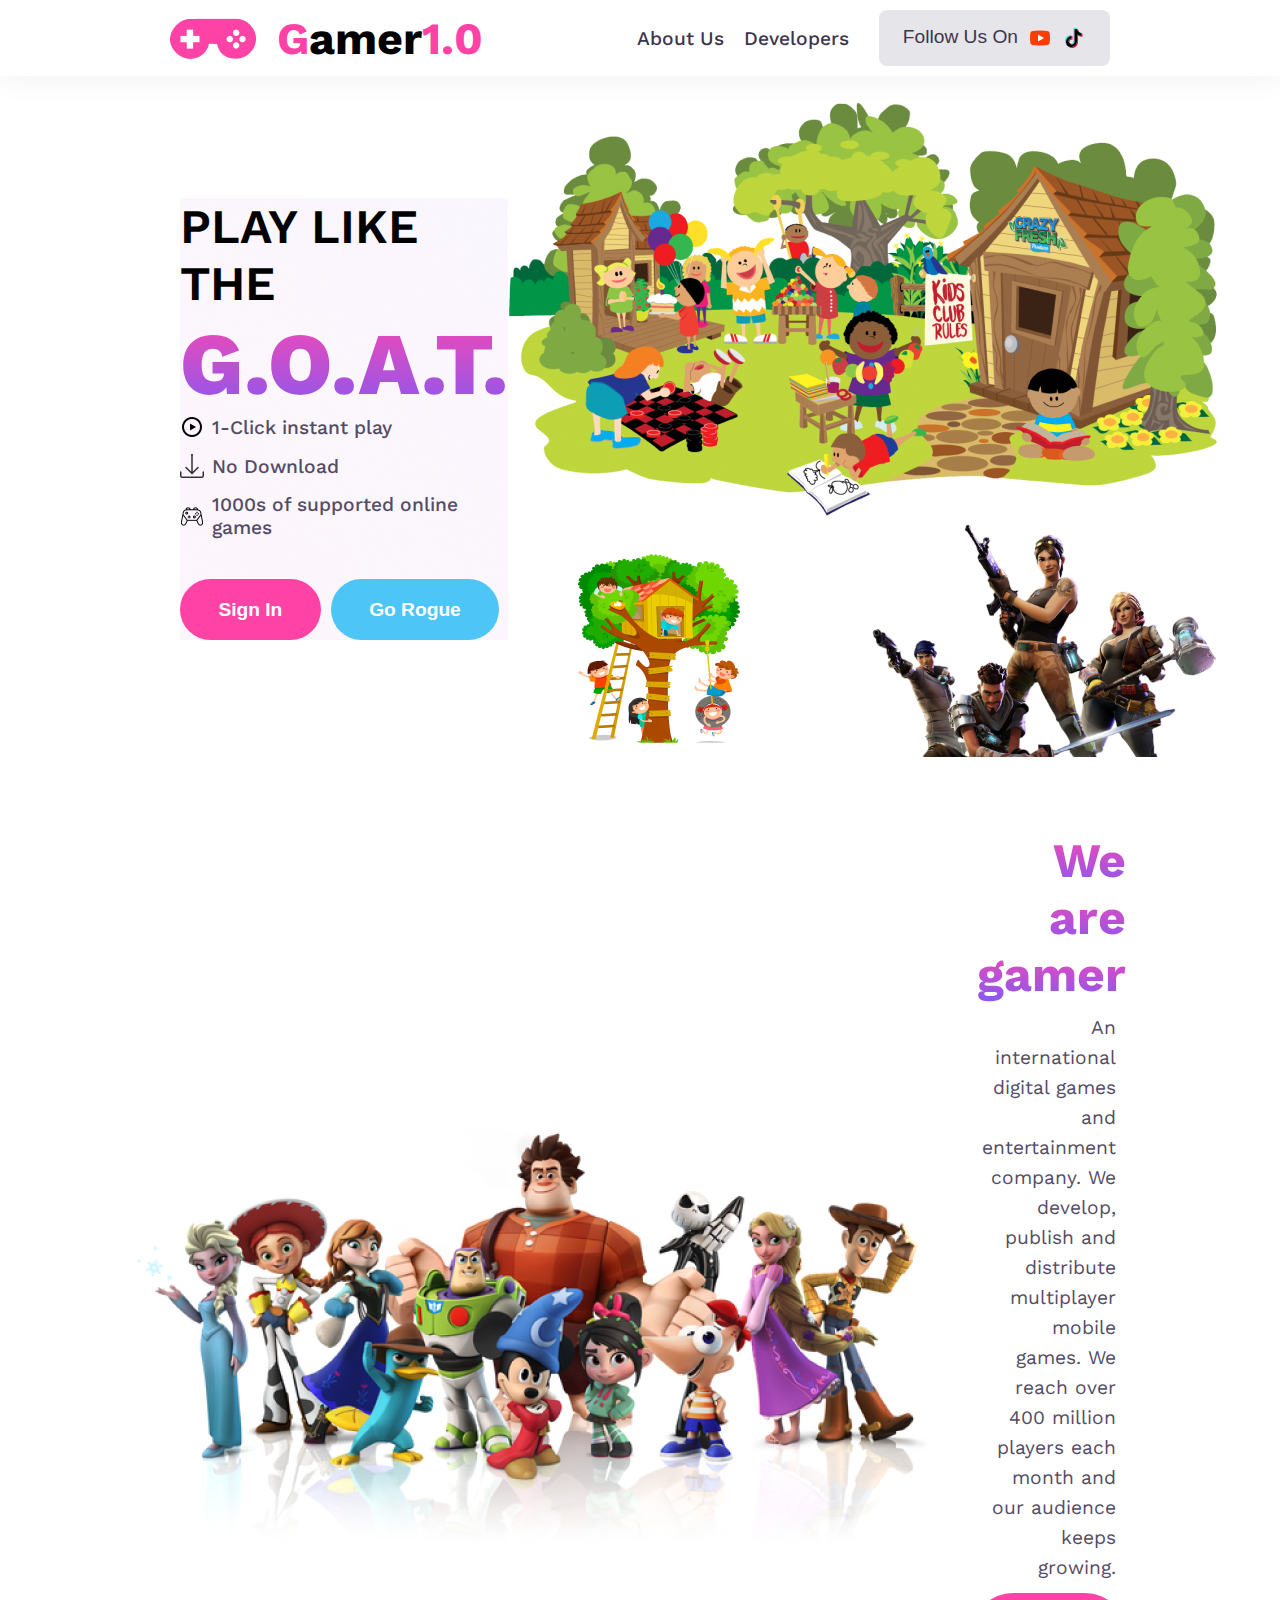
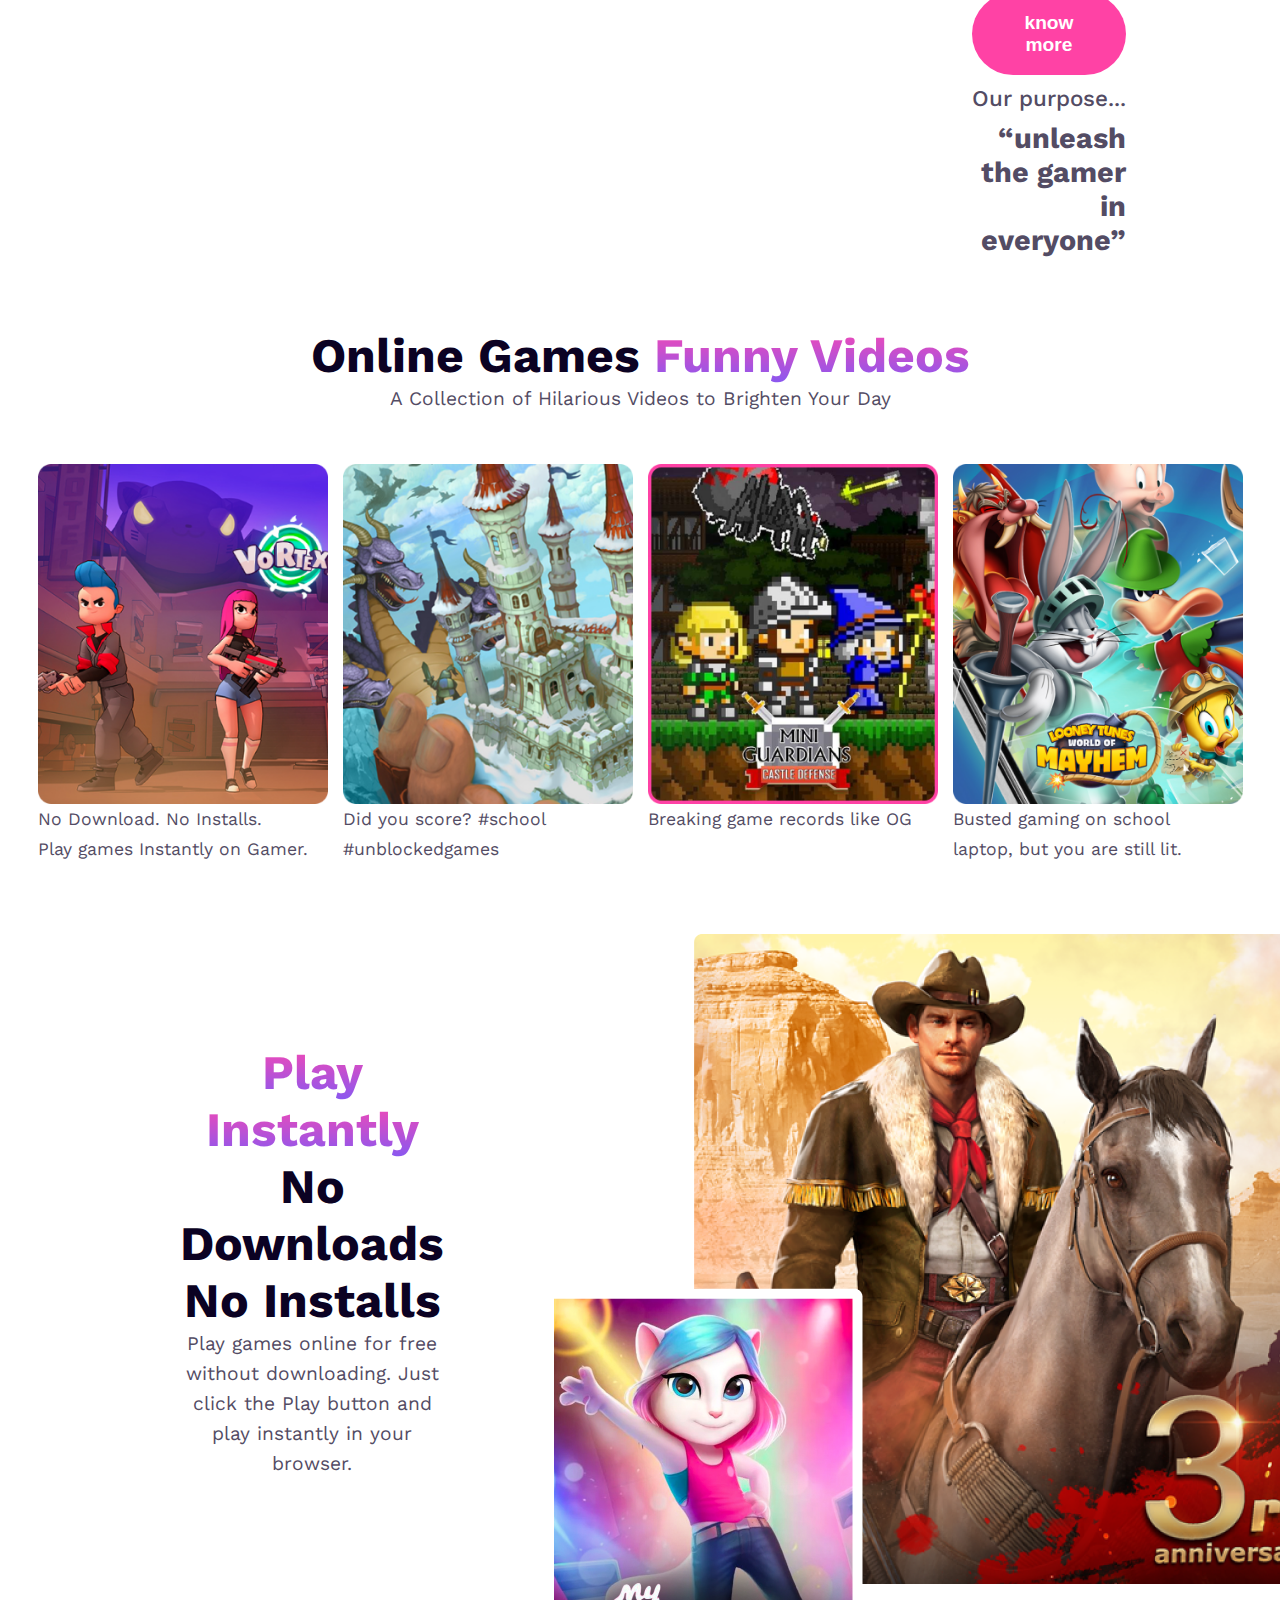
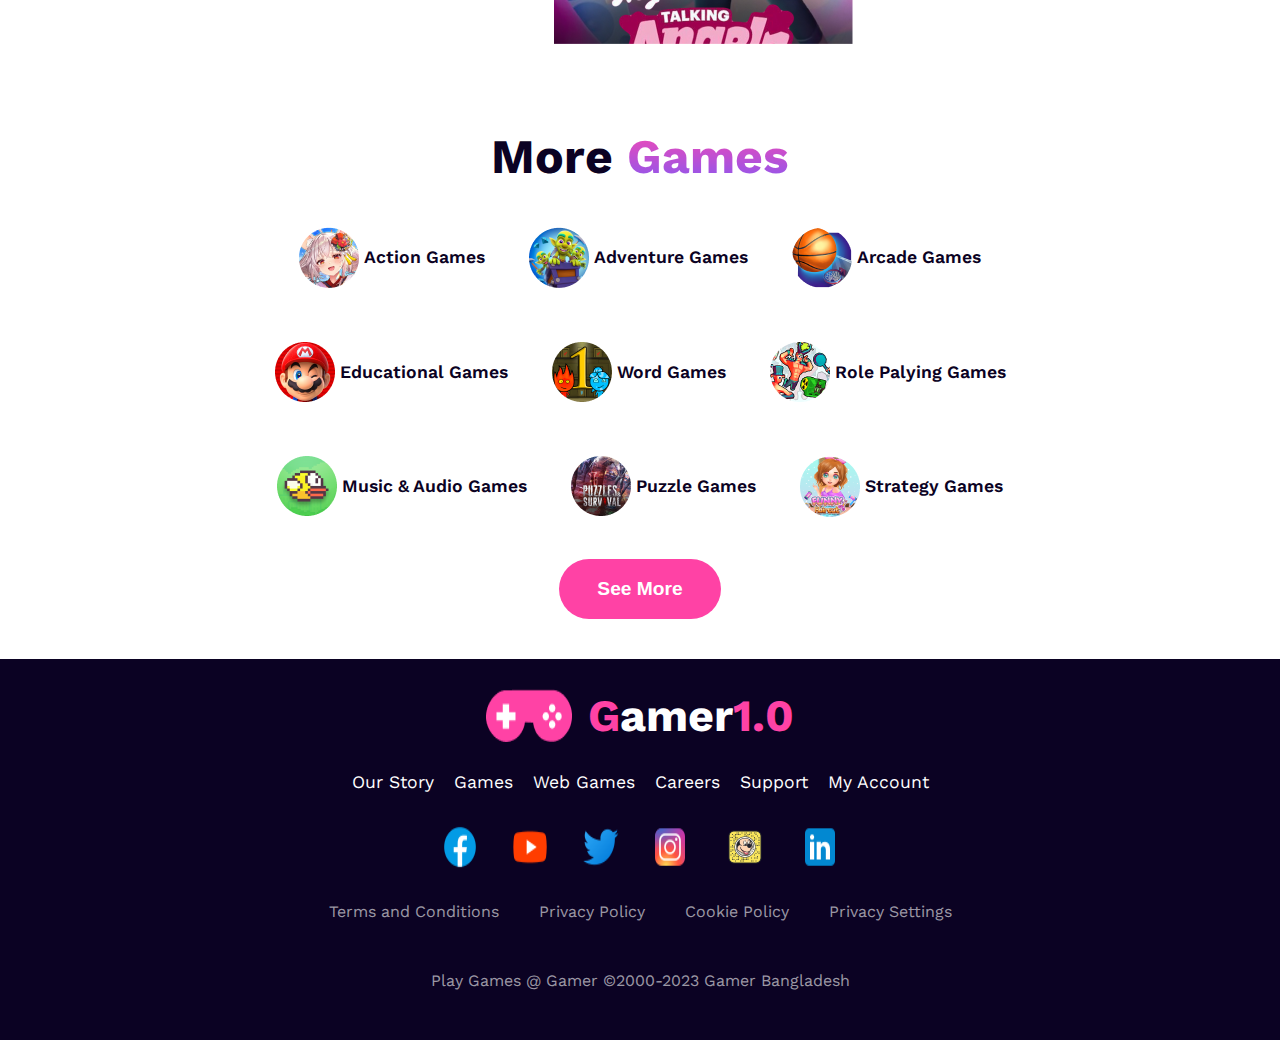
<file: index.html>
<!DOCTYPE html>
<html lang="en">
  <head>
    <meta charset="UTF-8" />
    <meta name="viewport" content="width=device-width, initial-scale=1.0" />
    <title>Gamer Zone 1.0</title>
    <link rel="shortcut icon" href="images/favicon.ico" type="image/x-icon" />
    <link rel="stylesheet" href="style.css" />
    <link
      href="https://fonts.googleapis.com/css2?family=Work+Sans:wght@400;500;600;700;800&display=swap"
      rel="stylesheet"
    />
  </head>
  <body>
    <header>
      <nav class="nav-container">
        <div class="nav-left">
          <img src="images/logo.png" alt="" class="logo" />
          <h3 class="name"><span>G</span>amer<span>1.0</span></h3>
        </div>
        <div class="nav-right">
          <ul class="nav-item">
            <li><a href="">About Us</a></li>
            <li><a href="">Developers</a></li>
          </ul>
          <button class="nav-btn">
            Follow Us On
            <img src="images/youtube.png" alt="" />
            <img src="images/tiktok.png" alt="" />
          </button>
        </div>
      </nav>

      <section>
        <div class="banner-container">
          <div class="banner-left">
            <h3 class="banner-play">Play Like The</h3>
            <h1 class="banner-goat">G.O.A.T.</h1>
            <p class="banner-desc">
              <img src="images/play.png" alt="" /> 1-Click instant play
            </p>
            <p class="banner-desc">
              <img src="images/download.png" alt="" /> No Download
            </p>
            <p class="banner-desc">
              <img src="images/games.png" alt="" /> 1000s of supported online
              games
            </p>
            <div class="banner-btn">
              <button class="pink-btn">Sign In</button>
              <button class="pink-btn blue-btn">Go Rogue</button>
            </div>
          </div>
          <div class="banner-right">
            <img src="images/banner.png" alt="" class="banner-img" />
          </div>
        </div>
      </section>
    </header>
    <main>
      <section>
        <div class="we-are-gamer">
          <div class="gamer-left">
            <img src="images/gamer.png" alt="" />
          </div>
          <div class="gamer-right">
            <h1 class="section-heading">
              <span class="pink-heading">We are gamer</span>
            </h1>
            <p class="section-desc">
              An international digital games and entertainment company. We
              develop, publish and distribute multiplayer mobile games. We reach
              over 400 million players each month and our audience keeps
              growing.
            </p>
            <button class="pink-btn">know more</button>
            <h3 class="gamer-h3">Our purpose...</h3>
            <h2 class="gamer-h2">“unleash the gamer in everyone”</h2>
          </div>
        </div>
      </section>

      <section>
        <div class="online-games-container">
          <h1 class="section-heading">
            Online Games <span class="pink-heading">Funny Videos</span>
          </h1>
          <p class="section-desc">
            A Collection of Hilarious Videos to Brighten Your Day
          </p>
          <div class="online-games">
            <div class="game-box">
              <div class="game-video">
                <img src="images/video1.png" alt="" class="game-img" />
                <div class="overlay">
                  <img src="images/playbtn.png" alt="" class="playbtn" />
                  <p class="play-now">Play Now</p>
                </div>
              </div>
              <p class="game-desc">
                No Download. No Installs. <br />Play games Instantly on Gamer.
              </p>
            </div>
            <div class="game-box">
              <div class="game-video">
                <img src="images/video2.png" alt="" class="game-img" />
                <div class="overlay">
                  <img src="images/playbtn.png" alt="" class="playbtn" />
                  <p class="play-now">Play Now</p>
                </div>
              </div>
              <p class="game-desc">
                Did you score? #school <br />
                #unblockedgames
              </p>
            </div>
            <div class="game-box">
              <div class="game-video">
                <img src="images/video3.png" alt="" class="game-img" />
                <div class="overlay">
                  <img src="images/playbtn.png" alt="" class="playbtn" />
                  <p class="play-now">Play Now</p>
                </div>
              </div>
              <p class="game-desc">Breaking game records like OG</p>
            </div>
            <div class="game-box">
              <div class="game-video">
                <img src="images/video4.png" alt="" class="game-img" />
                <div class="overlay">
                  <img src="images/playbtn.png" alt="" class="playbtn" />
                  <p class="play-now">Play Now</p>
                </div>
              </div>
              <p class="game-desc">
                Busted gaming on school <br />
                laptop, but you are still lit.
              </p>
            </div>
          </div>
        </div>
      </section>

      <section>
        <div class="play-instant-container">
          <div class="play-instant-left">
            <h1 class="section-heading">
              <span class="pink-heading">Play Instantly </span>No Downloads No
              Installs
            </h1>
            <p class="section-desc">
              Play games online for free without downloading. Just click the
              Play button and play instantly in your browser.
            </p>
          </div>
          <div class="play-instant-right">
            <img src="images/instant1.png" alt="" class="play-instant-img1" />
            <img src="images/instant4.png" alt="" class="play-instant-img2" />
          </div>
        </div>
      </section>

      <section>
        <div class="more-games-container">
          <h1 class="section-heading">
            More <span class="pink-heading">Games</span>
          </h1>
          <div class="more-games">
            <div class="games">
              <img src="images/game1.png" alt="" class="game-icon" />
              <p class="game-name">Action Games</p>
            </div>
            <div class="games">
              <img src="images/game2.png" alt="" class="game-icon" />
              <p class="game-name">Adventure Games</p>
            </div>
            <div class="games">
              <img src="images/game3.png" alt="" class="game-icon" />
              <p class="game-name">Arcade Games</p>
            </div>
            <div class="games">
              <img src="images/game4.png" alt="" class="game-icon" />
              <p class="game-name">Educational Games</p>
            </div>
            <div class="games">
              <img src="images/game5.png" alt="" class="game-icon" />
              <p class="game-name">Word Games</p>
            </div>
            <div class="games">
              <img src="images/game6.png" alt="" class="game-icon" />
              <p class="game-name">Role Palying Games</p>
            </div>
            <div class="games">
              <img src="images/game7.png" alt="" class="game-icon" />
              <p class="game-name">Music & Audio Games</p>
            </div>
            <div class="games">
              <img src="images/game8.png" alt="" class="game-icon" />
              <p class="game-name">Puzzle Games</p>
            </div>
            <div class="games">
              <img src="images/game9.png" alt="" class="game-icon" />
              <p class="game-name">Strategy Games</p>
            </div>
          </div>
          <button class="pink-btn">See More</button>
        </div>
      </section>
    </main>
    <footer>
      <div class="footer-top">
        <img src="images/logo.png" alt="" class="logo" />
        <h3 class="name"><span>G</span>amer<span>1.0</span></h3>
      </div>
      <div class="footer-items">
        <ul class="footer-item">
          <li><a href="">Our Story</a></li>
          <li><a href="">Games</a></li>
          <li><a href="">Web Games</a></li>
          <li><a href="">Careers</a></li>
          <li><a href="">Support</a></li>
          <li><a href="">My Account</a></li>
        </ul>
      </div>
      <div class="social-container">
        <img src="images/facebook.png" alt="" class="social-logo" />
        <img src="images/youtube-40.png" alt="" class="social-logo" />
        <img src="images/twitter.png" alt="" class="social-logo" />
        <img src="images/instagram.png" alt="" class="social-logo" />
        <img src="images/snapchat.png" alt="" class="social-logo" />
        <img src="images/linkedin.png" alt="" class="social-logo" />
      </div>
      <div class="some-links">
        <a href="" class="link">Terms and Conditions</a>
        <a href="" class="link">Privacy Policy</a>
        <a href="" class="link">Cookie Policy</a>
        <a href="" class="link">Privacy Settings</a>
      </div>
      <p class="last-line">Play Games @ Gamer ©2000-2023 Gamer Bangladesh</p>
    </footer>
  </body>
</html>
</file>
<file: style.css>
* {
  margin: 0;
  padding: 0;
}
body {
  font-family: "Work Sans", sans-serif;
}
.section-heading {
  color: #0b0223;
  font-size: 3rem;
  font-weight: 700;
  margin-top: 50px;
}
.pink-heading {
  background: linear-gradient(180deg, #f948b2 0%, #8758f1 100%);
  background-clip: text;
  -webkit-background-clip: text;
  -webkit-text-fill-color: transparent;
}
.section-desc {
  color: #534c64;
  font-size: 1.2rem;
  line-height: 30px;
}
.pink-btn {
  padding: 1.2rem 2.4rem;
  color: #fff;
  font-size: 1.2rem;
  font-weight: 600;
  border: none;
  border-radius: 46px;
  background: linear-gradient(90deg, #ff42a5 0%, #ff42a5 100%);
  transition: 0.3s ease;
}
.blue-btn {
  background: #4ec5f7;
}
.pink-btn:hover {
  color: #534c64;
}
/* navbar section */
.nav-container {
  display: flex;
  justify-content: space-between;
  padding: 10px 170px;
  background: #fff;
  box-shadow: 0px 4px 30px 0px rgba(0, 0, 0, 0.05);
}
.nav-left {
  display: flex;
  align-items: center;
  gap: 20px;
}
.nav-right {
  display: flex;
  align-items: center;
  gap: 30px;
}
.nav-item {
  display: flex;
  gap: 20px;
}
.nav-item li {
  list-style: none;
}
.nav-item a {
  text-decoration: none;
}
.name {
  font-size: 2.8rem;
  font-weight: 700;
}
.name span {
  color: #ff42a5;
}
.nav-item li a {
  color: #3c354f;
  font-size: 1.2rem;
  font-weight: 500;
}
.nav-item li a:hover {
  color: #0b0223;
}
.nav-btn {
  display: flex;
  gap: 10px;
  padding: 16px 24px;
  color: #3c354f;
  font-size: 1.2rem;
  font-weight: 500;
  background: rgba(11, 2, 35, 0.1);
  border: none;
  border-radius: 8px;
}
.nav-btn:hover {
  color: #f948b2;
}
/* navbar section end */

/* banner section */
.banner-container {
  display: flex;
  align-items: center;
  justify-content: space-between;
  margin: auto 180px;
}
.banner-left {
  background-image: url(/images/bannerbg.png);
  background-position: center;
}
.banner-play {
  font-size: 3rem;
  font-weight: 600;
  text-transform: uppercase;
}
.banner-goat {
  font-size: 5.5rem;
  font-weight: 800;
  text-transform: uppercase;
  background: linear-gradient(180deg, #f948b2 0%, #8758f1 100%);
  background-clip: text;
  -webkit-background-clip: text;
  -webkit-text-fill-color: transparent;
}
.banner-desc {
  display: flex;
  align-items: center;
  gap: 8px;
  font-size: 1.2rem;
  font-weight: 500;
  color: #534c64;
  margin-bottom: 15px;
}
.banner-btn {
  display: flex;
  align-items: flex-start;
  gap: 10px;
  margin-top: 40px;
}
/* banner section end */

/* we are gamer */
.we-are-gamer {
  display: flex;
  margin: 20px 170px 20px 120px;
  align-items: center;
  justify-content: center;
}
.gamer-right {
  text-align: right;
}
.gamer-right .section-desc {
  margin: 10px;
}
.gamer-h3 {
  color: #534c64;
  font-size: 1.4rem;
  font-weight: 500;
  margin: 10px auto;
}
.gamer-h2 {
  color: #534c64;
  font-size: 1.8rem;
  font-weight: 700;
}
/* we are gamer end */

/* online games section */
.online-games-container {
  margin: 20px 180px;
  display: flex;
  flex-direction: column;
  align-items: center;
}
.online-games {
  display: flex;
  justify-content: center;
  gap: 15px;
  margin-top: 50px;
}
.game-video {
  position: relative;
  width: 290px;
}
.game-img {
  display: block;
  width: 100%;
}
.overlay {
  position: absolute;
  top: 0;
  left: 0;
  width: 100%;
  height: 100%;
  background: rgba(0, 0, 0, 0.6);
  color: #fff;
  border-radius: 15px;
  display: flex;
  flex-direction: column;
  justify-content: center;
  align-items: center;
  opacity: 0;
}
.overlay:hover {
  opacity: 1;
}
.play-now {
  font-size: 1.1rem;
  font-weight: 600;
  color: #ff42a5;
}
.game-desc {
  color: #534c64;
  font-size: 1.1rem;
  line-height: 30px;
}
/* online games section end */

/* play instant section */
.play-instant-container {
  display: flex;
  margin: 70px 180px;
  gap: 250px;
}
.play-instant-left {
  padding-top: 60px;
  text-align: center;
}
.play-instant-img1 {
  position: relative;
}
.play-instant-img2 {
  position: relative;
  bottom: 300px;
  right: 150px;
}
/* play instant section end */

/* more games section */
.more-games-container {
  text-align: center;
  margin: 0 150px;
  margin-top: -300px;
}
.more-games {
  display: flex;
  margin: 30px auto;
  justify-content: center;
  gap: 30px 20px;
  flex-wrap: wrap;
}
.games {
  display: flex;
  gap: 5px;
  padding: 10px;
  align-items: center;
  color: #0b0223;
  font-size: 1.1rem;
  font-weight: 600;
  border: 2px solid transparent;
  border-radius: 50px;
  background: #fff;
  transition: 0.1s ease;
}
.games:hover {
  border: 2px solid #f948b2;
  color: #f948b2;
}
/* more games section end */

/* footer section */
footer {
  background: #0b0223;
  margin-top: 40px;
}
.footer-top {
  color: #fff;
  display: flex;
  gap: 15px;
  justify-content: center;
  padding: 30px;
}
.footer-items .footer-item {
  display: flex;
  justify-content: center;
  gap: 20px;
  list-style: none;
}
.footer-item a {
  text-decoration: none;
  color: #fff;
  font-size: 1.1rem;
}
.social-container {
  display: flex;
  justify-content: center;
  gap: 30px;
  padding: 30px;
}
.social-container img {
  cursor: pointer;
}
.some-links {
  display: flex;
  gap: 40px;
  justify-content: center;
}
.some-links a {
  text-decoration: none;
  color: rgba(255, 255, 255, 0.6);
}
.last-line {
  text-align: center;
  color: rgba(255, 255, 255, 0.6);
  padding: 50px;
}
/* footer section end */

/* responsive styles for mobile */
@media screen and (max-width: 576px) {
  .nav-container,
  .nav-left,
  .nav-right,
  .nav-item,
  .online-games,
  .play-instant-container {
    flex-direction: column;
  }
  .nav-container {
    padding-top: 50px;
  }
  .nav-right,
  .online-games-container,
  .play-instant-right {
    margin-top: 30px auto;
  }
  .nav-btn {
    width: max-content;
    margin-bottom: 40px;
  }
  .banner-container {
    flex-direction: column-reverse;
    gap: 30px;
  }
  .banner-right img {
    max-width: 380px;
  }
  .banner-play {
    width: max-content;
  }
  .banner-left {
    padding: 20px;
  }
  .section-heading,
  .section-desc {
    width: 400px;
    text-align: center;
  }
  .play-instant-container {
    gap: 50px;
    align-items: center;
    margin: 30px;
    padding: 0;
  }
  .play-instant-right {
    padding-left: 60px;
  }
  .play-instant-left {
    padding-top: 0;
  }
  .play-instant-right .play-instant-img1 {
    max-width: 300px;
  }
  .play-instant-right .play-instant-img2 {
    max-width: 150px;
    bottom: 120px;
    right: 50px;
  }
  .more-games-container {
    margin: 0 30px;
    margin-top: -100px;
  }
  .more-games {
    display: grid;
    grid-template-columns: repeat(3, 1fr);
  }
  .games {
    gap: 2px;
    padding: 5px;
    align-items: center;
    color: #0b0223;
    font-size: 0.9rem;
    font-weight: 600;
    border: none;
    border-radius: 50px;
    background: #fff;
    transition: 0.1s ease;
  }
  .game-icon {
    width: 30px;
    height: 30px;
  }
  .footer-items .footer-item {
    display: grid;
    grid-template-columns: repeat(3, 1fr);
    padding-left: 18px;
  }
  .social-container {
    width: 300px;
    gap: 50px;
    margin: 0 auto;
    flex-wrap: wrap;
  }
  .some-links {
    flex-wrap: wrap;
    width: 400px;
    margin: 0 auto;
  }
  .we-are-gamer {
    flex-direction: column;
    margin: 20px;
    align-items: center;
    justify-content: center;
  }
  .gamer-left img {
    max-width: 400px;
  }
  .gamer-right {
    text-align: center;
  }
  .gamer-h2,
  .gamer-h3 {
    display: none;
  }
}
/* responsive styles for mobile end */

/* responsive styles for tablet */
@media screen and (min-width: 576px) and (max-width: 992px) {
  .nav-container,
  .play-instant-container {
    flex-direction: column;
    align-items: center;
    gap: 30px;
    padding: 10px 30px;
  }
  .banner-container,
  .online-games-container {
    margin: 20px 30px;
  }
  .banner-right img {
    max-width: 380px;
  }
  .online-games {
    flex-wrap: wrap;
    margin: auto;
    padding-top: 20px;
  }
  .play-instant-left {
    padding-top: 0;
  }
  .play-instant-img1 {
    max-width: 450px;
  }
  .play-instant-img2 {
    max-width: 220px;
    bottom: 160px;
    right: 80px;
  }
  .more-games-container {
    margin: 0 30px;
    margin-top: -130px;
  }
  .more-games {
    display: grid;
    grid-template-columns: repeat(3, 1fr);
  }
  .game-icon {
    width: 46px;
    height: 46px;
  }
  .we-are-gamer {
    margin: 20px;
    align-items: center;
    justify-content: center;
  }
  .gamer-left img {
    max-width: 400px;
  }
  .gamer-h2,
  .gamer-h3 {
    display: none;
  }
}
/* responsive styles for tablet end */
</file>
